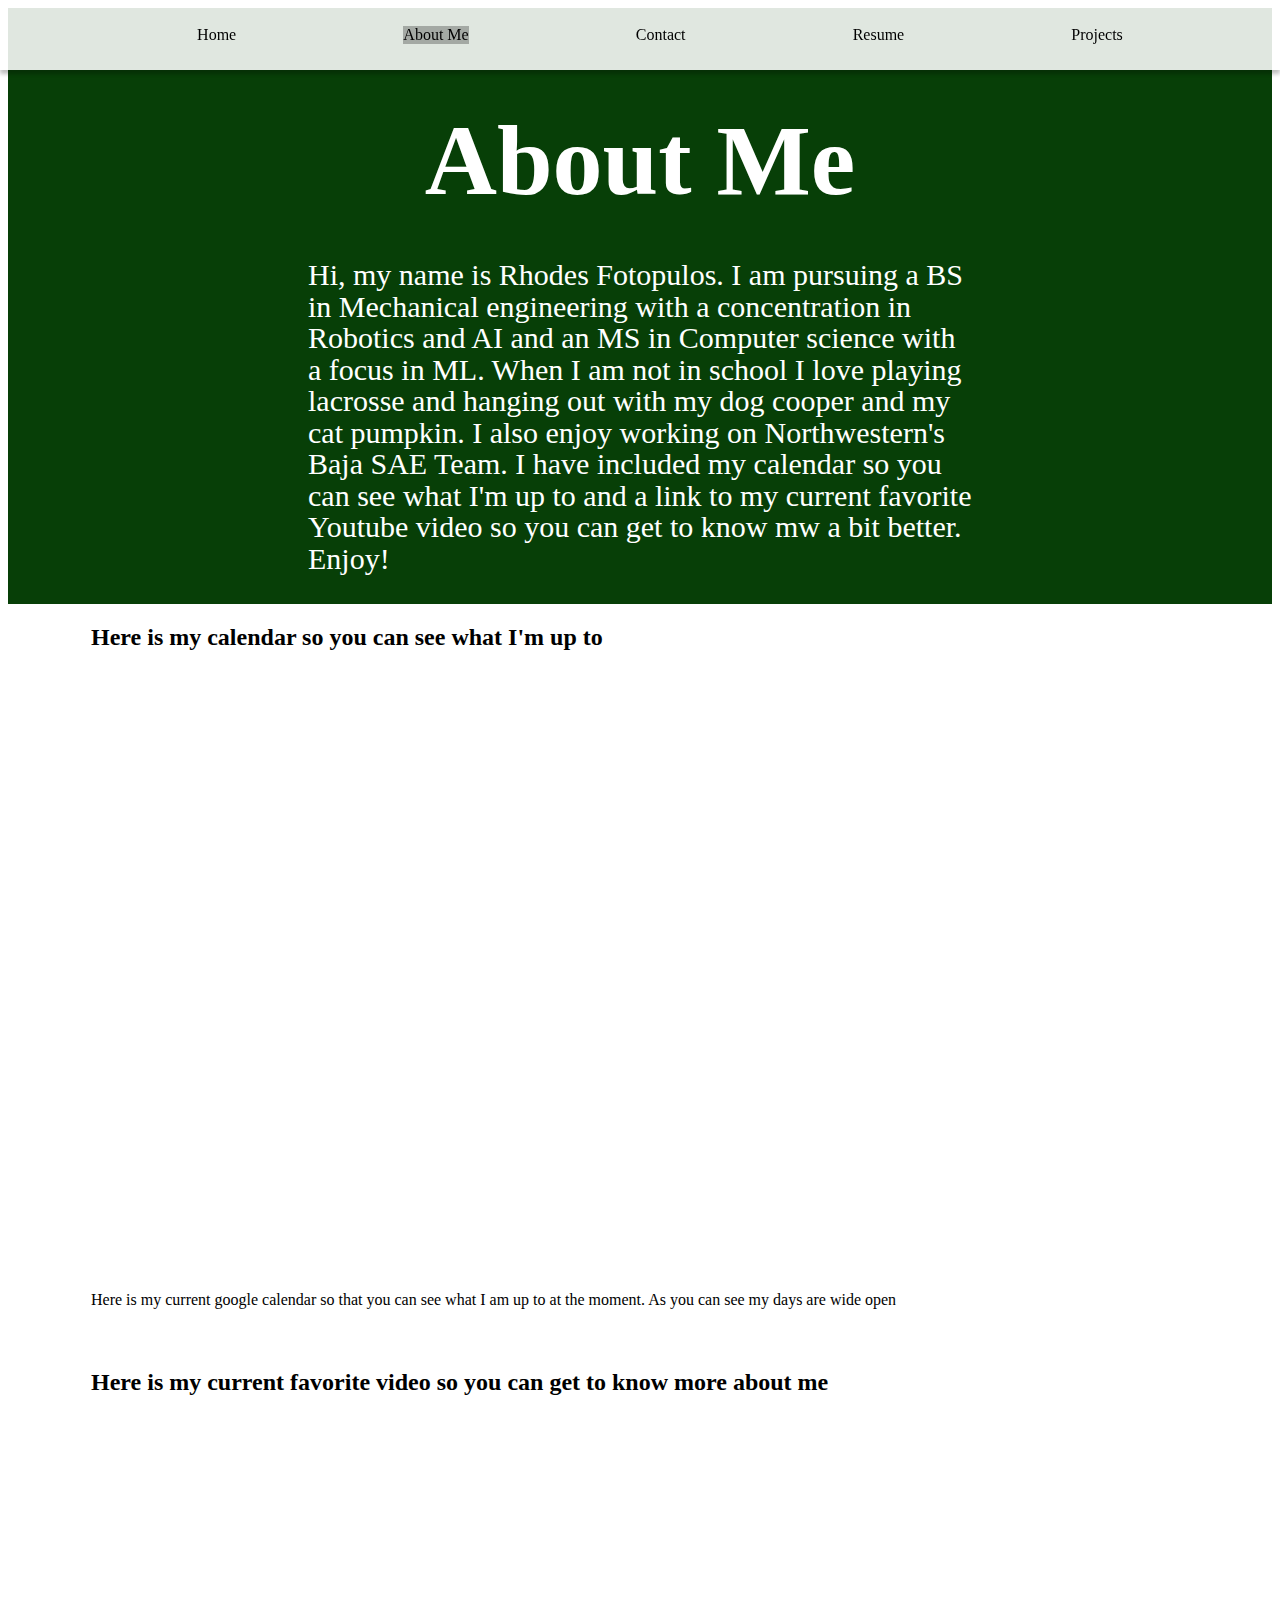
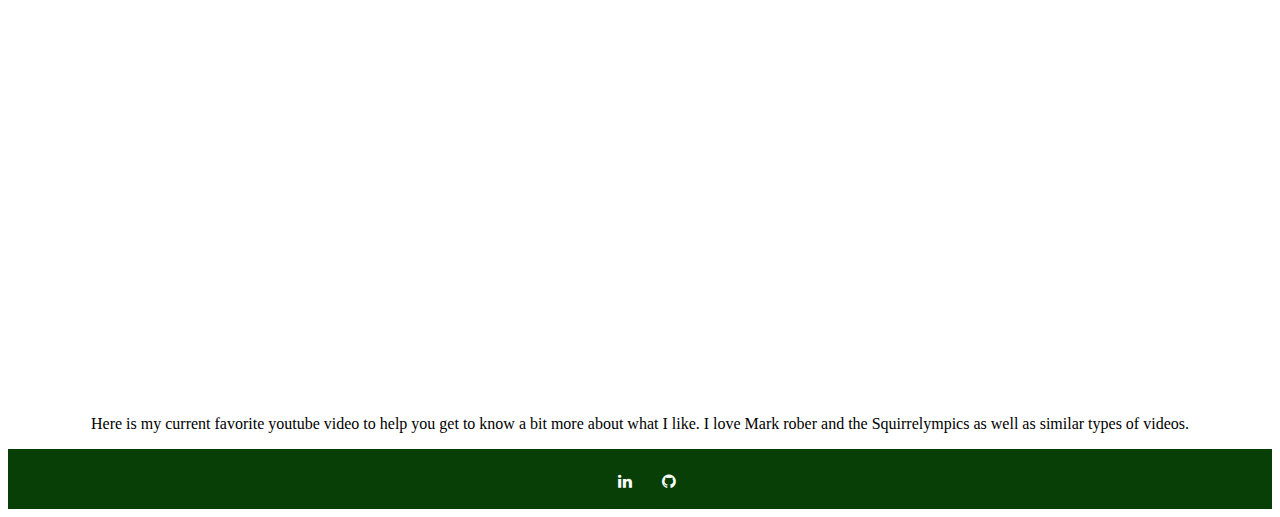
<file: bio.html>
<!DOCTYPE html>



<html lang="en">
   <head>
      <title>Personal Wesite</title>
      <link rel="stylesheet" href="styles.css">
      <meta charset="utf-8">
      <link rel="stylesheet" href="https://cdnjs.cloudflare.com/ajax/libs/font-awesome/4.7.0/css/font-awesome.min.css">
      <link href="https://fonts.googleapis.com/icon?family=Material+Icons" rel="stylesheet">
   </head>
   <body class="body">
      <nav role="navigation " class="top-nav">
         <ul>
            <a href="index.html"><li role="list item"  > Home</li></a>
            <a href="bio.html"><li nav aria-current="page" role="list item" > About Me</li></a>
            <a href="contact.html"><li role="list item"> Contact</li></a>
            <a href="Fotopulos_resume_2022.pdf"><li role="list item"> Resume</li></a>
            <li role="list item"> <a aria_haspopup= true aria-expanded="false" >Projects
               <ul role="list" class="pulldown-menu">
                  <a href="roboticmanip.html"><li role="list item">Robotic Manipulation</li></a>
            
               </ul>
            </li>

         </ul>
      </nav>
     
      <div class="top">
         <h1 class="title">About Me </h1>

         <div class="instructions">
            <h2 class="bio">
               Hi, my name is Rhodes Fotopulos. I am pursuing a BS in Mechanical engineering with a concentration in Robotics and AI and an MS in Computer science with a focus in ML. 
               When I am not in school I love playing lacrosse and hanging out with my dog cooper and my cat pumpkin. I also enjoy working on Northwestern's Baja SAE Team.
               I have included my calendar so you can see what I'm up to and a link to my current favorite Youtube video so you can get to know mw a bit better. Enjoy!             </h2>
         </div>
      </div>
      <main>

      </main>
      <div class="wrapper">
         <div class="description_bio" role="main">
            <div class="calendar">
               <h2>Here is my calendar so you can see what I'm up to</h2>
               <iframe aria-label="my calendar" title= "my calendar" src="https://calendar.google.com/calendar/embed?src=43142ad472e1688ad6b1f8404807d348e5ef40ae436167858f975732322d01e8%40group.calendar.google.com&ctz=America%2FChicago" style="border: 0" width="800" height="600" frameborder="0" scrolling="no"></iframe>
               <p>Here is my current google calendar so that you can see what I am up to at the moment. As you can see my days are wide open</p>
            </div>
            <div class="youtube">
               <h2 class="favorite video"> Here is my current favorite video so you can get to know more about me</h2>
               <iframe aria-label="my favorite youtube video" title= "my favorite youtube video" width="1029" height="579" src="https://www.youtube.com/embed/lg5wznn3IBE" title="Backyard Squirrelympics 3.0- The Summer Games" frameborder="0" allow="accelerometer; autoplay; clipboard-write; encrypted-media; gyroscope; picture-in-picture" allowfullscreen></iframe>
               <p>Here is my current favorite youtube video to help you get to know a bit more about what I like. I love Mark rober and the Squirrelympics as well as similar types of videos. </p>
            </div>

               
         
        </div>
      </div>
   </body>

   <footer class="footer">
      <div class="footer-container">
          <div class="footer-data">
              <a href="https://www.linkedin.com/in/rhodes-fotopulos-1ba113203/" alt="LinkedIn" title="LinkedIn Link" role="link" class="fa fa-linkedin"></a>
              <a href="https://github.com/Rhodes-F" alt="Github" title="Git hub Link" role="link" class="fa fa-github"></a>
          </div>
      </div>
  </footer>

</html>
</file>
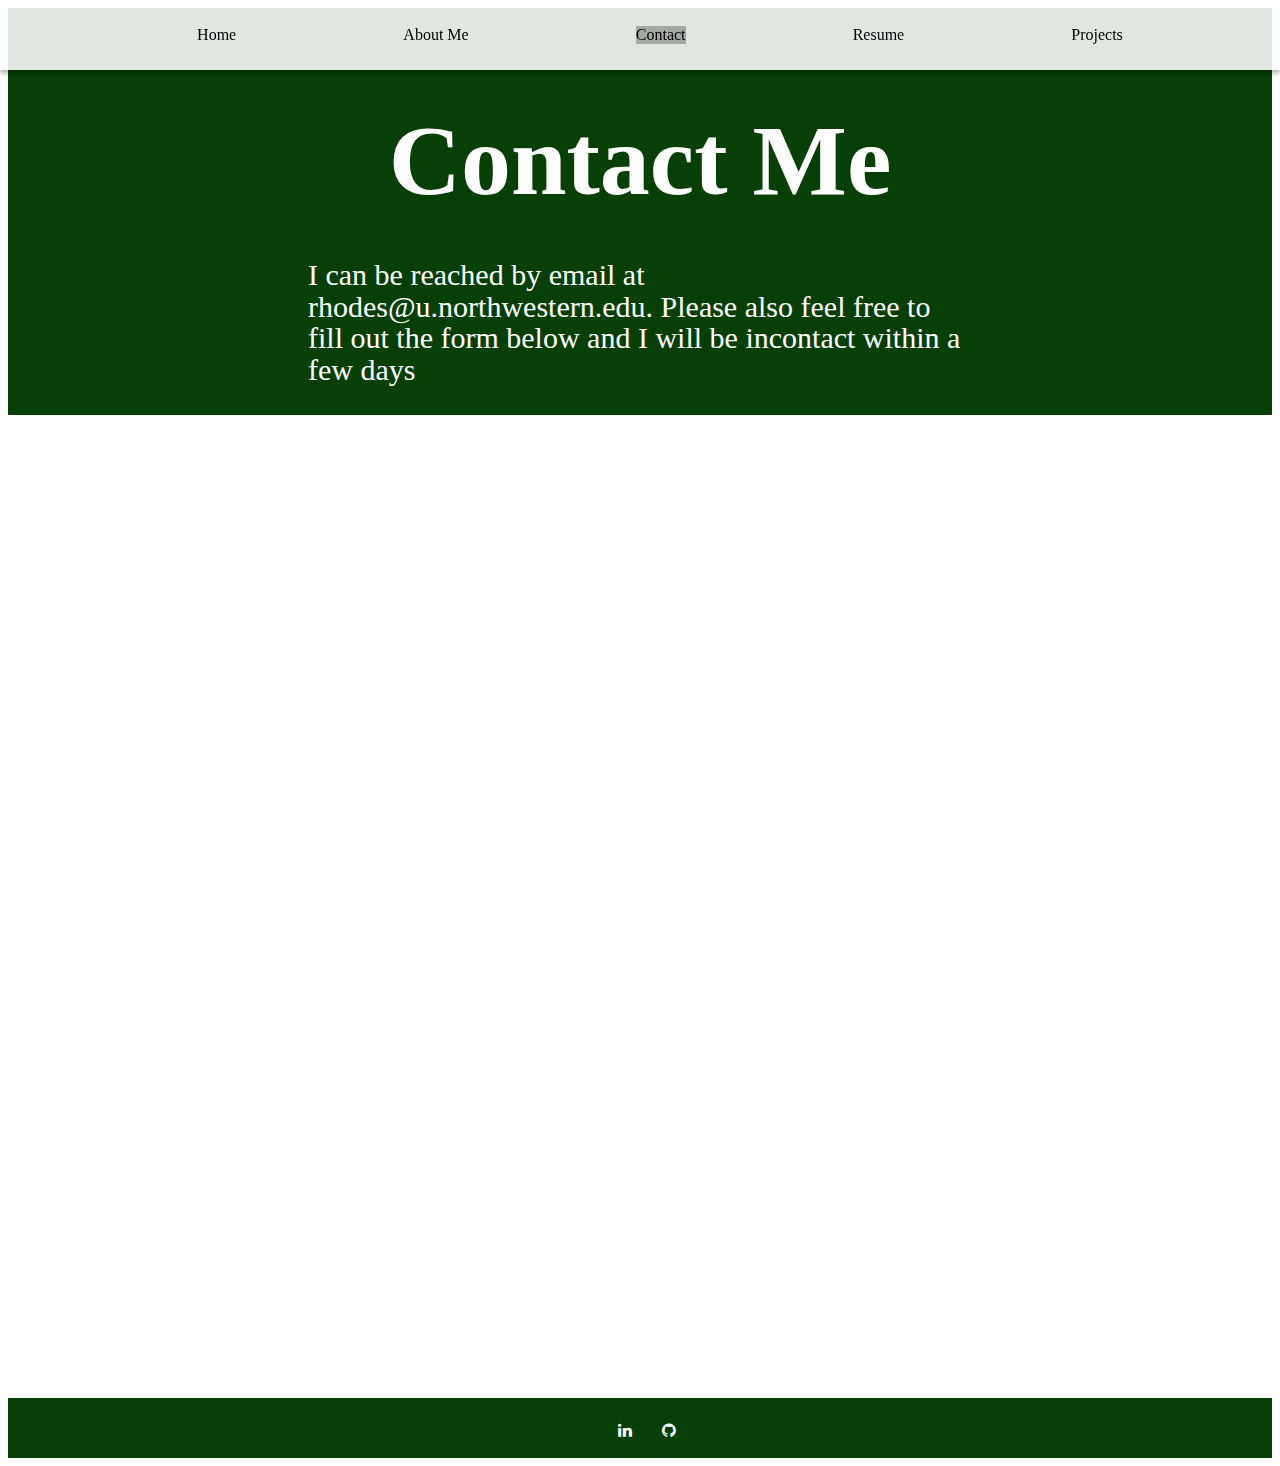
<file: contact.html>
<!DOCTYPE html>
<html lang="en">
   <head>
      <title>Personal Wesite</title>
      <link rel="stylesheet" href="styles.css">
      <meta charset="utf-8">
      <link rel="stylesheet" href="https://cdnjs.cloudflare.com/ajax/libs/font-awesome/4.7.0/css/font-awesome.min.css">
      <link href="https://fonts.googleapis.com/icon?family=Material+Icons" rel="stylesheet">
   </head>
   <body class="body">
      <nav role="navigation " class="top-nav">
         <ul>
            <a href="index.html"><li role="list item" > Home</li></a>
            <a href="bio.html"><li role="list item"> About Me</li></a>
            <a href="contact.html"><li role="list item" nav aria-current="page" > Contact</li></a>
            <a href="Fotopulos_resume_2022.pdf"><li role="list item"> Resume</li></a>
            <li> <a aria_haspopup= true aria-expanded="false" >Projects
               <ul role="list" class="pulldown-menu">
                <a href="roboticmanip.html"><li role="list item">Robotic Manipulation</li></a>
            
               </ul>
            </li>

         </ul>
      </nav>
     
      <div class="top">
         <h1 class="title">Contact Me </h1>

         <div class="instructions">
            <h2 class="bio">
               I can be reached by email at rhodes@u.northwestern.edu. Please also feel free to fill out the form below and I will be incontact within a few days</h2>
         </div>
      </div>
      <main>

      </main>
      <div class="wrapper">
         <div class="description_contact" role="main">
            <iframe aria-label="Contact Form" title= "Contact Form" src="https://docs.google.com/forms/d/e/1FAIpQLSem_yFNDutPdcrJyln9Y0P1tc-M8a2AmsJG3p2t2Cho3w8TrA/viewform?embedded=true" width="640" height="979" frameborder="0" marginheight="0" marginwidth="0">Loading…</iframe>
        </div>
      </div>
   </body>

   <footer class="footer">
    <div class="footer-container">
        <div class="footer-data">
            <a href="https://www.linkedin.com/in/rhodes-fotopulos-1ba113203/" alt="LinkedIn" title="LinkedIn Link" role="link" class="fa fa-linkedin"></a>
            <a href="https://github.com/Rhodes-F" alt="Github" title="Git hub Link" role="link" class="fa fa-github"></a>
        </div>
    </div>
</footer>
</html>
</file>
<file: styles.css>
/* ============== Nav bar ============== */
nav.top-nav{
   background-color: rgba(255, 255, 255, 0.878);
   position: fixed;
   top: 0px;
   right: 0px;
   left: 0px;
   box-shadow: 0px 4px 4px rgba(0, 0, 0, 0.248);
}

nav [aria-current= page]{
   font-weight: bold;
   background-color: #00000044;

}

main{
   margin-top: 0;
   margin-left: 2em;
}

nav.top-nav li{
   display: inline-block;
   font-family: HK Grotesk;
   font-weight: normal;
   margin: 10px;
   user-select: none;
   color: black;
}
nav.top-nav li:hover{
   color: rgb(98, 98, 98);
}

nav.top-nav ul{
   list-style: none;
   display: flex;
   justify-content: space-evenly; 
}
nav.top-nav .pulldown-menu li{
   display: block;
   
}
nav.top-nav .pulldown-menu{
   display: none;
   position: absolute;
   border: none;
   background-color: rgba(255, 255, 255, 0.712);
}

nav.top-nav li:hover .pulldown-menu{
   display: block;
}




:root {
   --color-bg: black;
   --color-text-main: #000000;
   --color-primary: #FFFF00;
   --wrapper-height: 87vh;
   --image-max-width: 300px;
   --image-margin: 3rem;
   --font-family: "HK Grotesk";
   --font-family-header: "HK Grotesk";
 }
 
 /* Basic page style resets */
 * {
   box-sizing: border-box;
 }
 [hidden] {
   display: none !important;
 }





 /* Import fonts */
 @font-face {
   font-family: HK Grotesk;
   src: url("https://cdn.glitch.me/605e2a51-d45f-4d87-a285-9410ad350515%2FHKGrotesk-Regular.otf?v=1603136326027")
     format("opentype");
 }
 @font-face {
   font-family: HK Grotesk;
   font-weight: bold;
   src: url("https://cdn.glitch.me/605e2a51-d45f-4d87-a285-9410ad350515%2FHKGrotesk-Bold.otf?v=1603136323437")
     format("opentype");
 }

 body {
   font-family: HK Grotesk;
   background-color: white;
 }
 
 
 /* Page structure */
 .wrapper {
   min-height: var(--wrapper-height);
   display: grid;
   place-items: center;
   margin: 0 1rem;
 }

 /* ============== Projects page structure ============== */
 .projects {
   display: flex;
   flex-direction: column;
   align-items: center;
   justify-content: center;
 }
 
 .top {
   display: flex;
   flex-direction: column;
   align-items: center;
   justify-content: center;
   top: 0px;
   right: 0px;
   left: 0px;
   margin: 0;
   background-color: rgb(7, 63, 7);
 }

 .title {
   color: white;
   font-family: HK Grotesk;
   font-style: normal;
   font-weight: bold;
   font-size: 100px;
   line-height: 105%;
   margin: 0;
   text-shadow: 0px 4px 4px rgba(0, 0, 0, 0) ;
   margin-top: 100px;
 }
 
 .illustration {
   max-width: 100%;
   max-height: var(--image-max-width);
   margin-top: var(--image-margin);
   border: rgba(0, 0, 0, 0);
   border-radius: 10000000000000px;
 }
 
 .instructions {
   margin: 1rem auto 0;
   color: white;
 }

 .robotic_sim_desc{
  font-size: large;
 }

 /* ============== button formating ============== */
 
 button,
 input {
   font-family: inherit;
   font-size: 100%;
   background: #c5c5c5;
   border: 10px solid white;
   box-sizing: border-box;
   border-radius: 1000000px;
   padding: 0.5rem 1rem;
   transition: 500ms;
 }

 button:hover{
  background: #8b8b8b;
  cursor: pointer;
 }
 .readm:active{
   transform: translateY(5px);
 }


  /* ============== about me formatting ============== */

 .bio{
    margin: 30px;
    color: white;
    font-family: HK Grotesk;
    font-style: normal;
    font-weight: normal;
    font-size: 30px;
    line-height: 105%;
    text-align: left;
    margin-left: 300px;
    margin-right: 300px;
    
 }

 .projects_t{
  text-align: left;
  margin-right: 700px;
  font-size: 40px;
 }

 .welcome{
  margin: 30px;
  color: white;
  font-family: HK Grotesk;
  font-style: normal;
  font-weight: normal;
  font-size: 30px;
  line-height: 105%;
  text-align: left;
  margin-left: 300px;
  margin-right: 300px;
 }

 .project2{
  margin-top: 50px;
  
 }

 .descrption_bio {
  display: flex;
  flex-direction: column;
  align-items: center;
  justify-content: center;
}

/* ============== I frame formatting ============== */

.youtube{
  margin-top: 60px;
}

/* ============== Footer ==============  */ 
.footer{
  background-color: rgb(7, 63, 7);
  margin-top: auto;
}

.footer-container{
  display: flex;
  justify-content: center;
  align-items: center;
}



/* ============== Social icons ============== */
.fa {
  padding: 20px;
  font-size: 90px;
  width: 20px;
  text-align: center;
  text-decoration: none;
  border-radius: 50%;
  margin-top: 5%;
}

.fa:hover {
  opacity: 0.7;
}

.fa:active{
  opacity: 0.5;
}

.fa-linkedin {
  background: rgb(7, 63, 7);
  color: white;
  font-size: larger;
}

.fa-github {
  background:  rgb(7, 63, 7);
 color: white;
 font-size: larger;
}

a:link { text-decoration: none; }


a:visited { text-decoration: none; }


a:hover { text-decoration: none; }


a:active { text-decoration: none; }


#projects_rob{
  margin-left: 15%;
  margin-right: 15%;
}
</file>
